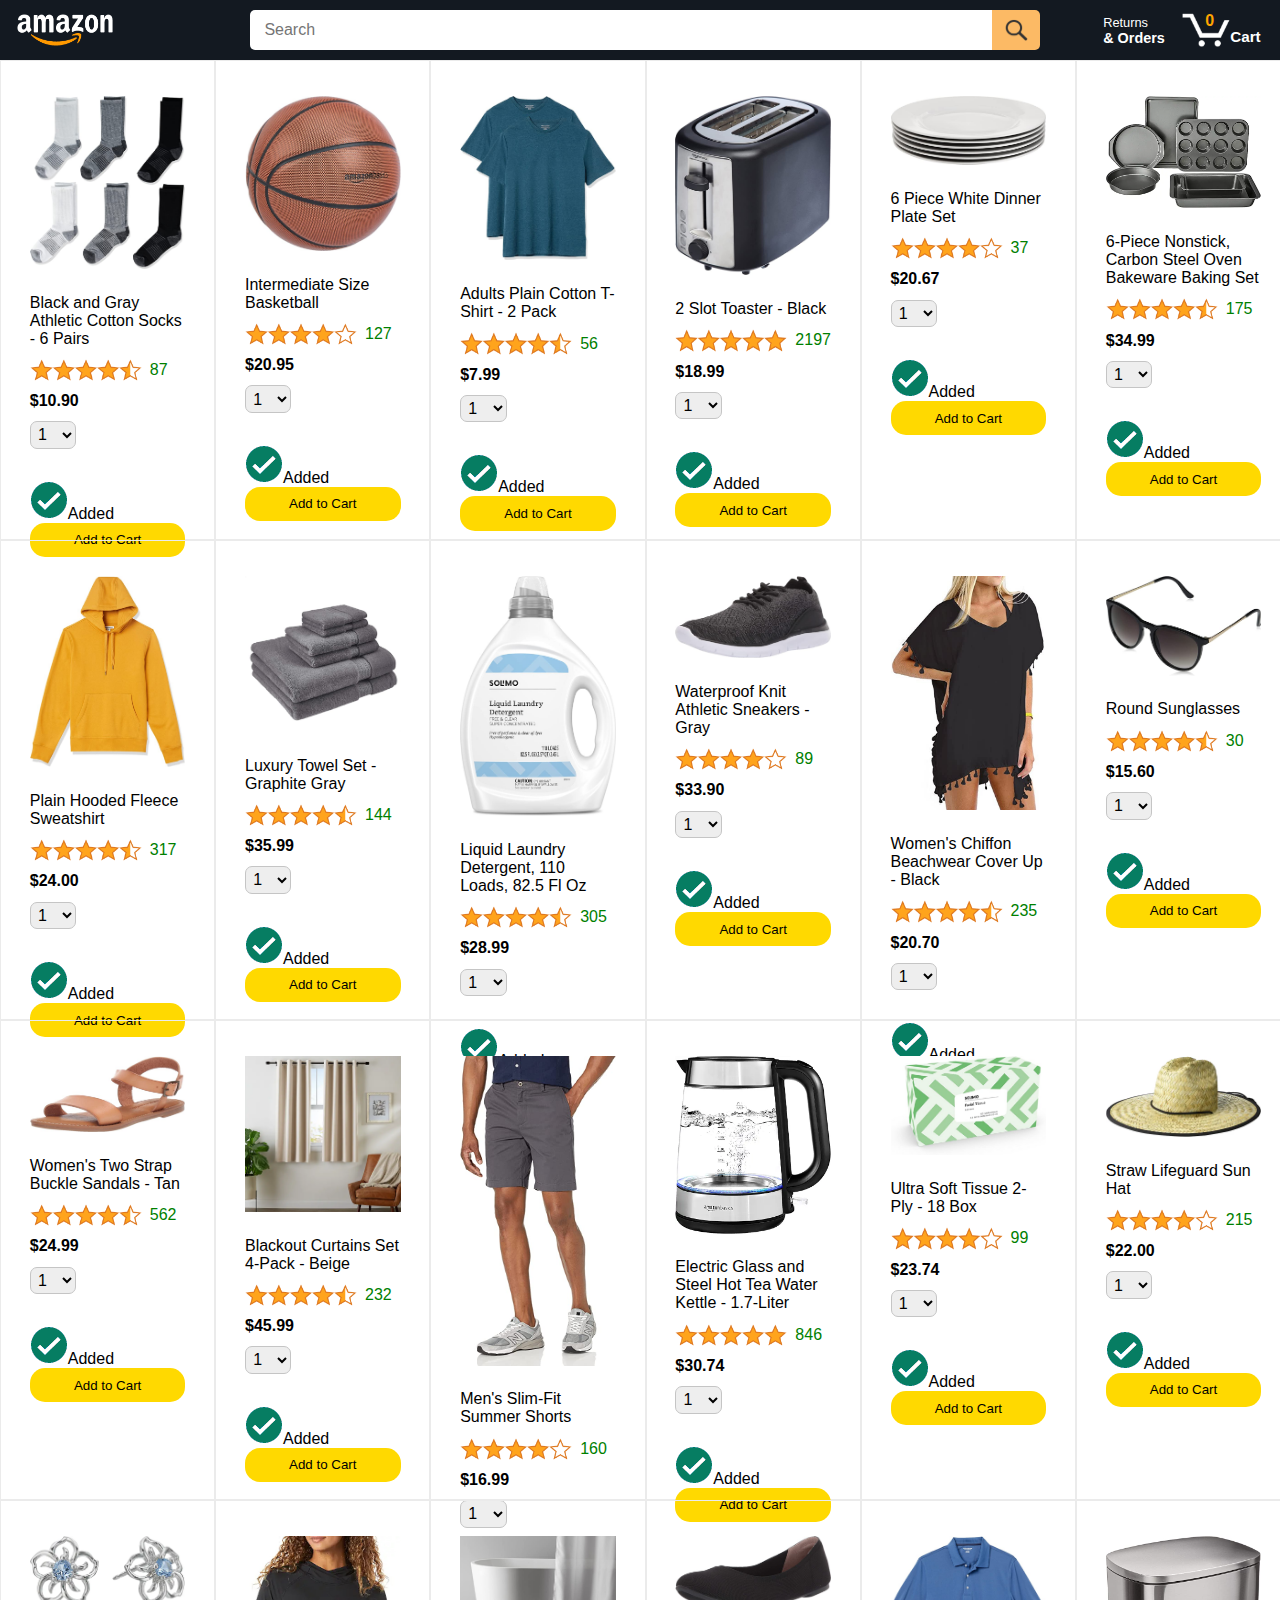
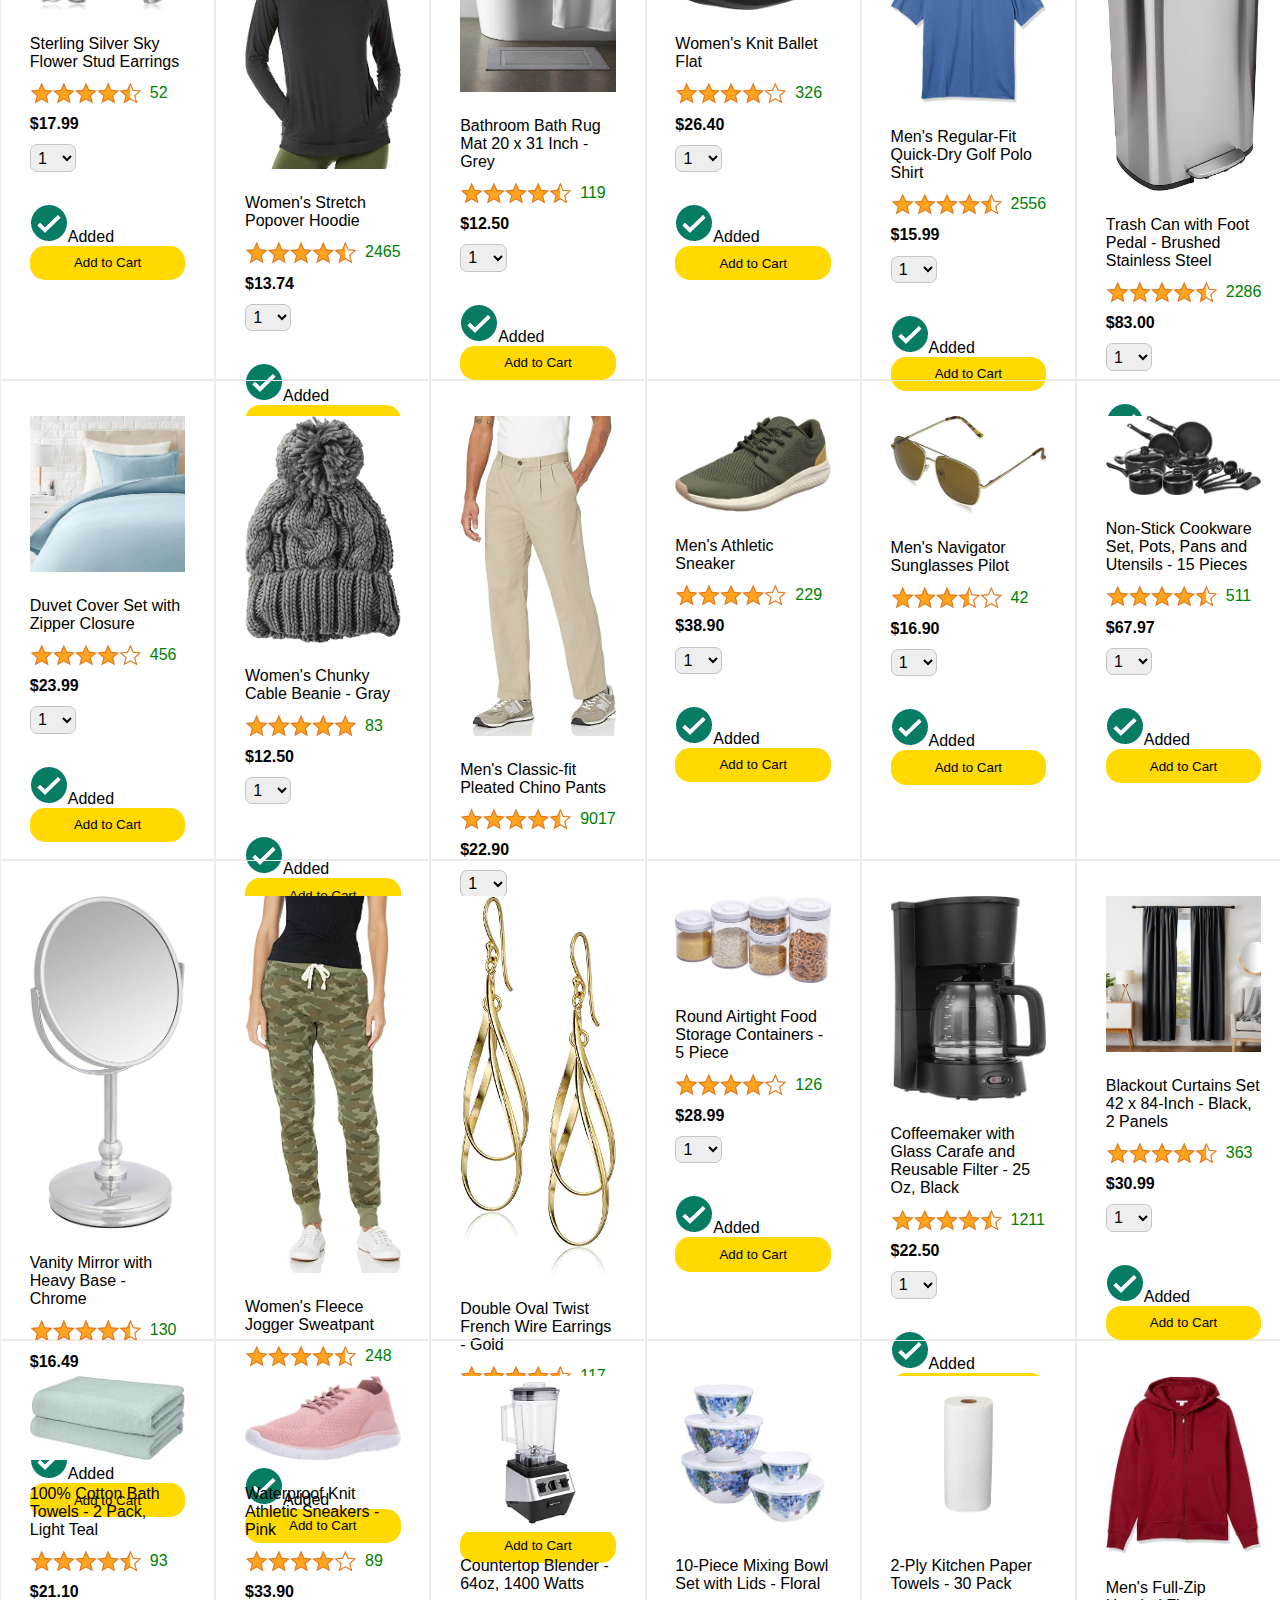
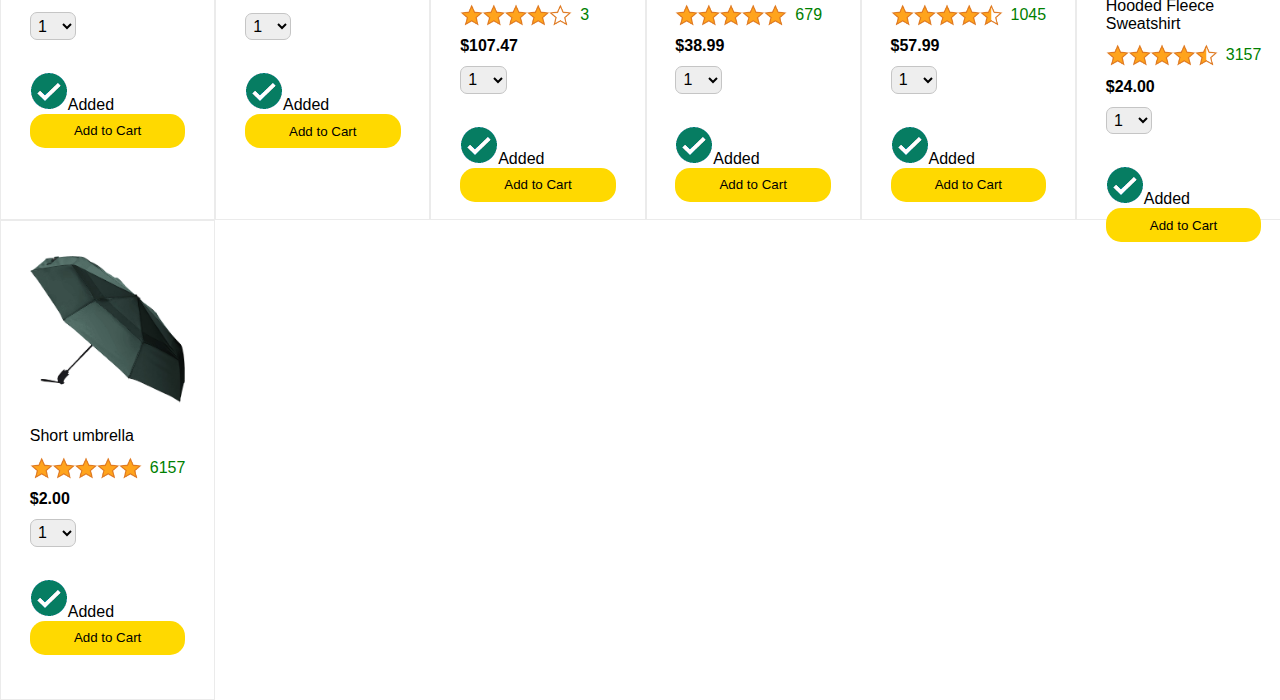
<file: index.html>
<!DOCTYPE html>
<html lang="en">
<head>
    <meta charset="UTF-8">
    <meta name="viewport" content="width=device-width, initial-scale=1.0">
    <link rel="stylesheet" href="styles/index.css">
    <title>Amazon</title>
</head>
<body>
    <header>
        <nav class="nav-1">
        <a href="index.html">    
        <div class="logo-container">   
        <img src="images/amazon-logo-white.png" alt="amazon logo"  class="logo">
        </div>
        </a>

        <div class="search">
        <input type="text" placeholder="Search" class="search-bar">
        <div class="search-icon">
        <img src="images/icons/search-icon.png" alt=".search-icon" class="search-icon-img">
        </div>
        </div>
        
        <div class="cart-returns">
        <a href="index.html">
            <div class="returns-container">
                <div>
                <p class="returns-p1">returns</p>
                <p class="returns-p2">& Orders</p>
                </div>
            </div>
        </a>
        
        <a href="index.html">
            <div class="cart-container">
                <div class="quantity-container">
                <p class="cart-p1">0</p>
                </div>
                <img src="images/icons/cart-icon.png" alt="cart" class="cart">
                <p class="cart-p2">cart</p>
            </div>
        </a>
        </div>


        </nav>
    </header>

    <main>
        <div class="items-container"></div>
    </main>
    <script type="module" src="js/index.js"></script>
</body>
</html>
</file>
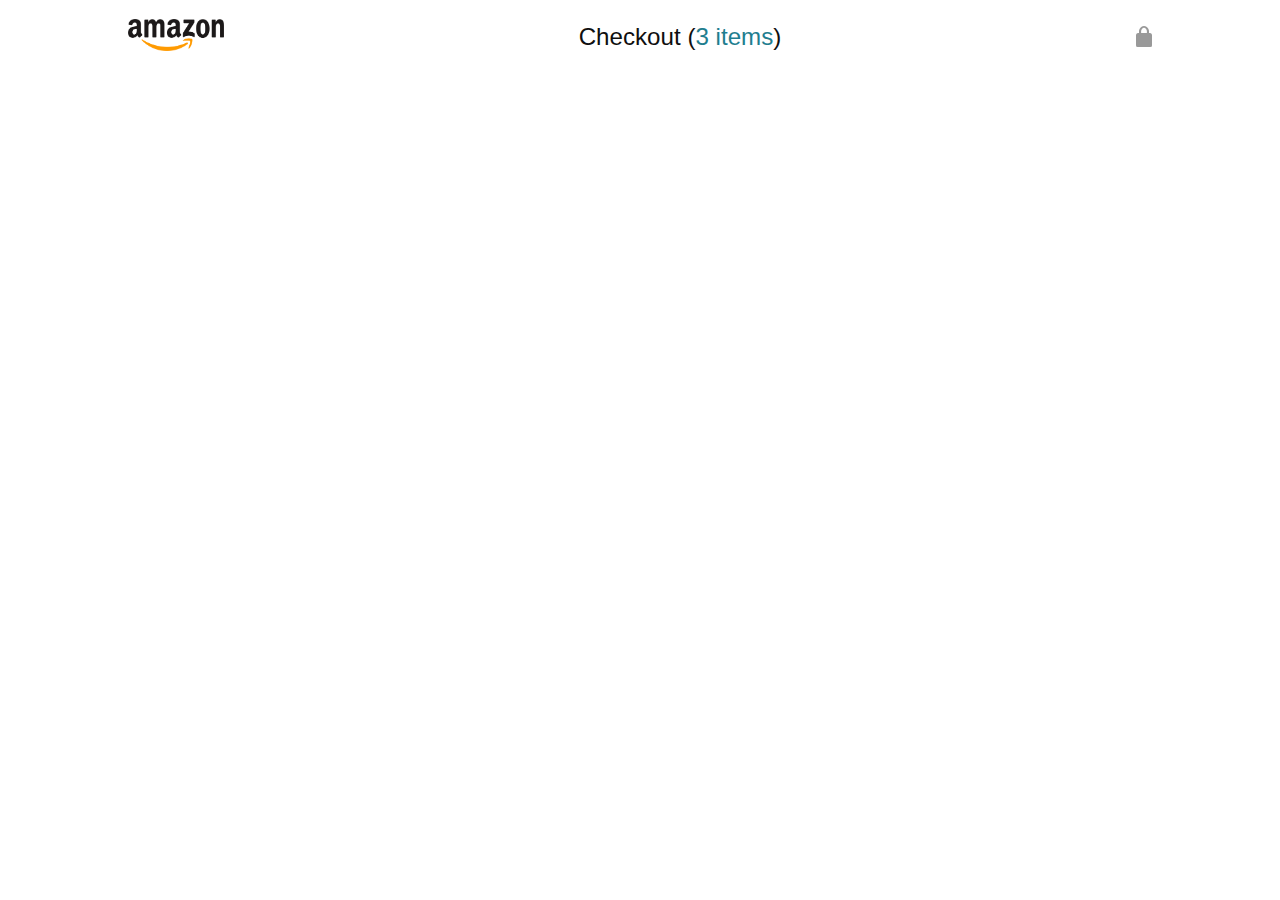
<file: check-out.html>
<!DOCTYPE html>
<html lang="en">
<head>
    <meta charset="UTF-8">
    <meta name="viewport" content="width=device-width, initial-scale=1.0">
    <link rel="stylesheet" href="styles/check-out.css">
    <link rel="stylesheet" href="styles/general.css">
    <title>Check Out</title>
</head>
<body>
    <header>
        <nav class="nav-1">
            <div class="center">
            <a href="index.html"><img src="images/amazon-logo.png" alt="amazon logo" class="logo"></a>
            <div class="check-out">Checkout (<a href="index.html">3 items</a>)</div>
            <img src="images/icons/checkout-lock-icon.png" alt="checkout lock">
            </div>
        </nav>
    </header>
</body>
</html>
</file>
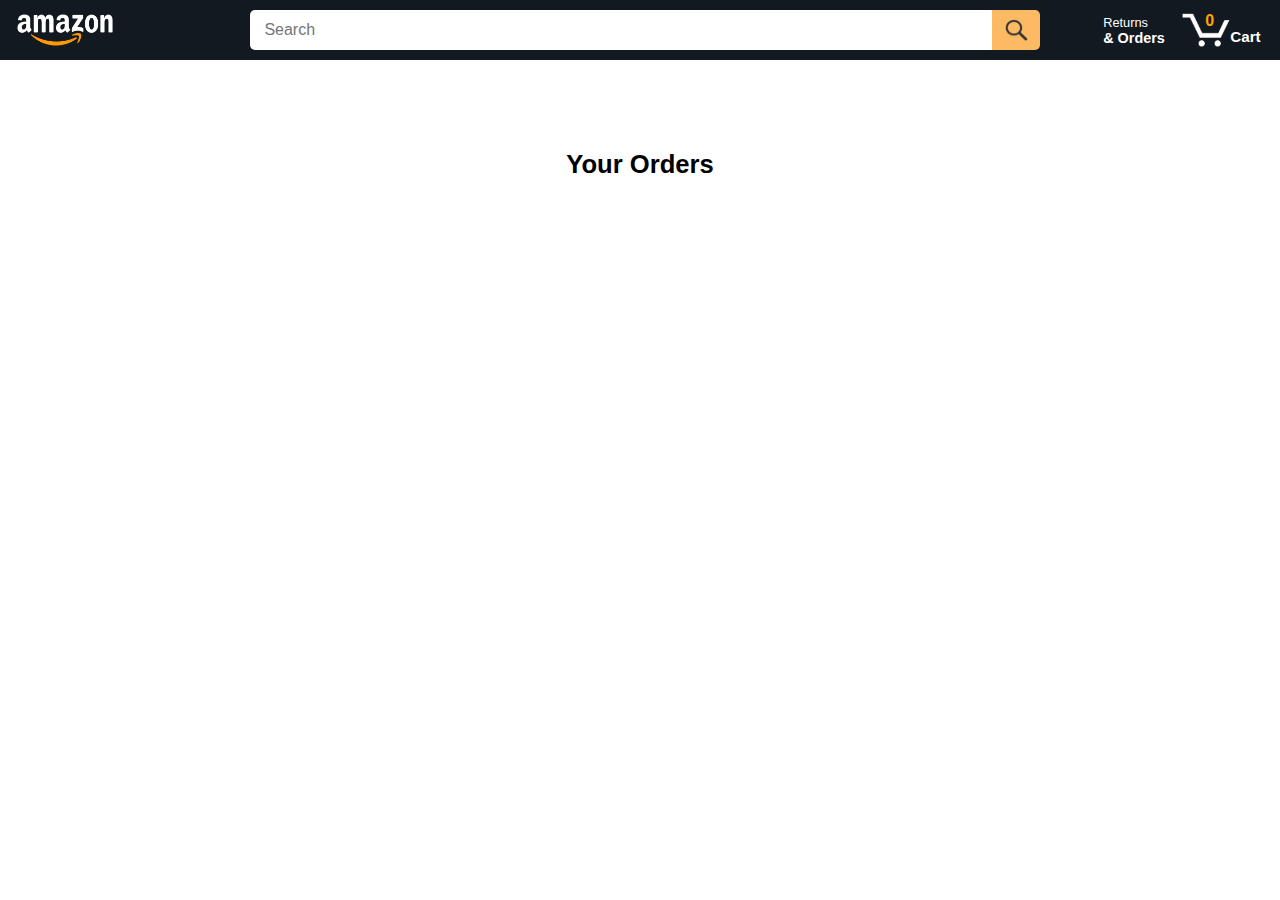
<file: orders.html>
<!DOCTYPE html>
<html lang="en">
<head>
    <meta charset="UTF-8">
    <meta name="viewport" content="width=device-width, initial-scale=1.0">
    <link rel="stylesheet" href="styles/index.css">
    <link rel="stylesheet" href="styles/general.css">
    <link rel="stylesheet" href="styles/orders.css">
    <title>Orders</title>
</head>
<body>
    <header>
        <nav class="nav-1">
            <a href="index.html">
                <div class="logo-container">
                    <img src="images/amazon-logo-white.png" alt="amazon logo" class="logo">
                </div>
            </a>
    
            <div class="search">
                <input type="text" placeholder="Search" class="search-bar">
                <div class="search-icon">
                    <img src="images/icons/search-icon.png" alt=".search-icon" class="search-icon-img">
                </div>
            </div>
    
            <div class="cart-returns">
                <a href="orders.html">
                    <div class="returns-container">
                        <div>
                            <p class="returns-p1">returns</p>
                            <p class="returns-p2">& Orders</p>
                        </div>
                    </div>
                </a>
    
                <a href="check-out.html">
                    <div class="cart-container">
                        <div class="quantity-container">
                            <p class="cart-p1">0</p>
                        </div>
                        <img src="images/icons/cart-icon.png" alt="cart" class="cart">
                        <p class="cart-p2">cart</p>
                    </div>
                </a>
            </div>
    
    
        </nav>
    </header>

    <main>
        <article class="center">
            <h4>Your Orders</h4>
            <div class="order">
            <!-- <div class="order-header">
                <div class="date-price">
                <div class="date-order">
                    <p>Order Placed:</p>
                    <time datetime="08-12">August 12</time>
                </div>
                <div class="total">
                    <p>Total:</p>
                    <p>$35.06</p>
                </div>
                </div>

                <div class="order-id">
                    <p>Order ID:</p>
                    <p>27cba69d-4c3d-4098-b42d-ac7fa62b7664</p>
                </div>
            </div>

            <div class="order-grid">
                <div class="item">
                
                <div class="item-details">    
                <img src="images/products/athletic-cotton-socks-6-pairs.jpg" alt="socks">
                <div class="details">
                    <p class="name">Black and Gray Athletic Cotton Socks - 6 Pairs</p>
                    <p>Arriving on: August 15</p>
                    <p class="quantity-order">Quantity: 1</p>
                    <button class="buy-again"><img src="images/icons/buy-again.png" alt="buy again">Buy it again</button>
                </div>
                </div>
                
                <a href="track.html">
                <button class="track">Track package</button>
                </a>
                </div>
            </div> -->
            </div>
        </article>
    </main>
    <script src="js/lib/dayjs.min.js"></script>
    <script type="module" src="js/orders.js"></script>
</body>
</html>
</file>
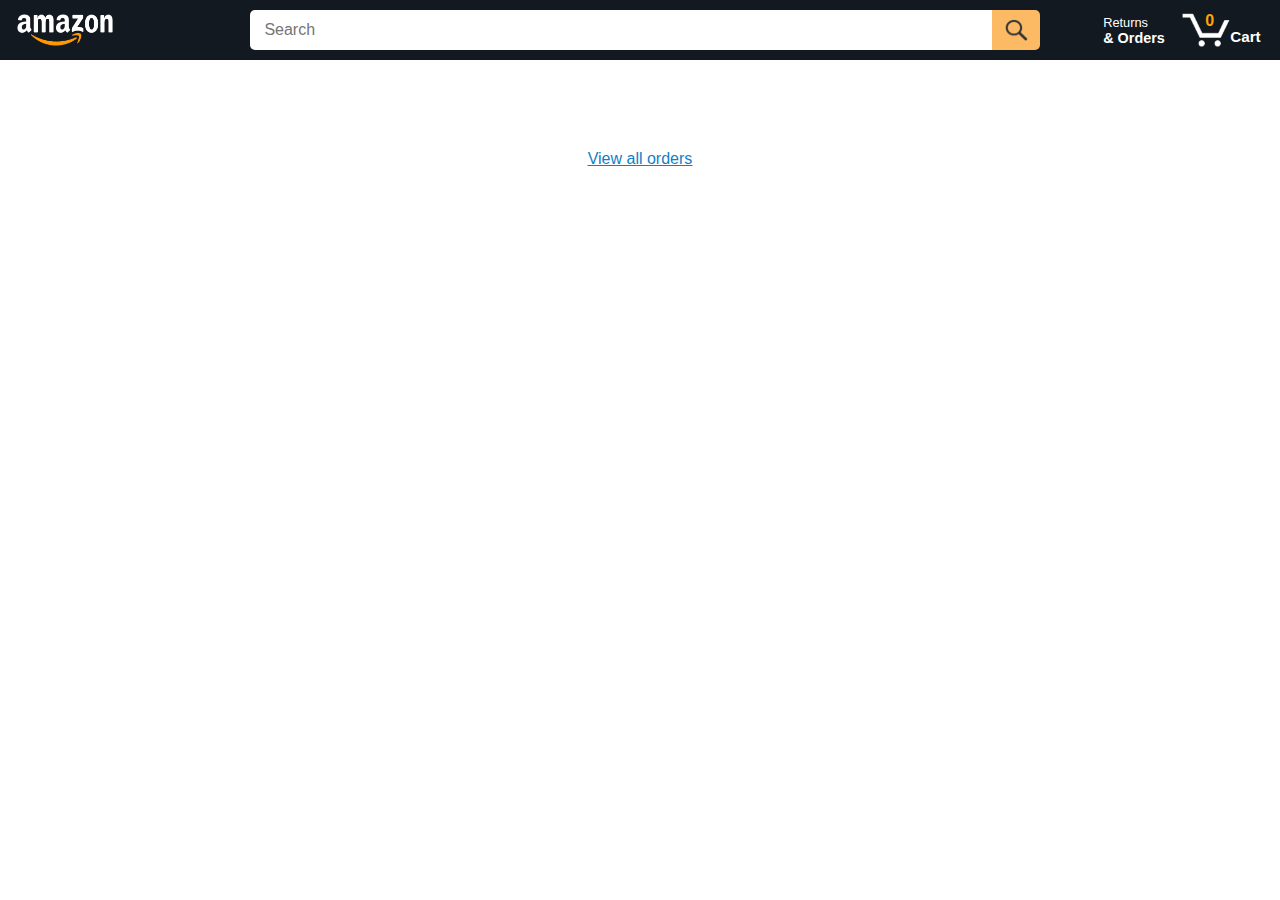
<file: track.html>
<!DOCTYPE html>
<html lang="en">
<head>
    <meta charset="UTF-8">
    <meta name="viewport" content="width=device-width, initial-scale=1.0">
    <link rel="stylesheet" href="styles/index.css">
    <link rel="stylesheet" href="styles/general.css">
    <link rel="stylesheet" href="styles/tracking.css">
    <title>Tracking</title>
</head>
<body>
    <header>
        <nav class="nav-1">
            <a href="index.html">
                <div class="logo-container">
                    <img src="images/amazon-logo-white.png" alt="amazon logo" class="logo">
                </div>
            </a>
    
            <div class="search">
                <input type="text" placeholder="Search" class="search-bar">
                <div class="search-icon">
                    <img src="images/icons/search-icon.png" alt=".search-icon" class="search-icon-img">
                </div>
            </div>
    
            <div class="cart-returns">
                <a href="orders.html">
                    <div class="returns-container">
                        <div>
                            <p class="returns-p1">returns</p>
                            <p class="returns-p2">& Orders</p>
                        </div>
                    </div>
                </a>
    
                <a href="check-out.html">
                    <div class="cart-container">
                        <div class="quantity-container">
                            <p class="cart-p1">0</p>
                        </div>
                        <img src="images/icons/cart-icon.png" alt="cart" class="cart">
                        <p class="cart-p2">cart</p>
                    </div>
                </a>
            </div>
    
    
        </nav>
    </header>
    
    <main>
        <article>
            <div class="orders-link">
            <a href="orders.html" class="orders-link">View all orders</a>
            </div>
            <div class="item-tracker">
                <!-- <p class="date">Arriving on Monday, <time datetime="06-13">June 13</time></p>
                <p class="name">Black and Gray Athletic Cotton Socks - 6 Pairs</p>
                <p>Quantity: 1</p>
                <img src="images/products/athletic-cotton-socks-6-pairs.jpg" alt="socks">
                <div class="stages">
                    <p>Preparing</p>
                    <p>Shipped</p>
                    <p>Delivered</p>
                </div>
                <div class="gauge-container">
                    <div class="gauge"></div>
                </div> -->
            </div>
        </article>
    </main>

    <script type="module" src="js/tracking.js"></script>
</body>
</html>
</file>
<file: styles/index.css>
*{
    margin: 0;
    box-sizing: border-box;
    font-family:sans-serif;
    text-decoration: none;
}

.nav-1{
    background-color: rgb(19, 25, 33);
    width: 100%;
    height: 3.75rem;
    display: flex;
    justify-content: space-between;
    align-items: center;
    padding-left: 10px;
    padding-right: 10px;
}

.logo-container, .returns-container, .cart-container{
    width: 6.9rem;
    height: 3rem;
    display: flex;
    justify-content: center;
    align-items: center;
    border-radius: 2px;
    cursor: pointer;
}

.logo-container:hover, .cart-container:hover{
    border: 1px solid white;
}
.logo{
    width: 6rem;
    height: 2rem;
}

.search{
    display: flex;
    position: relative;
    top: 0px;
    left: 38px;
}

.search-bar{
    height: 2.5rem;
    width: 58vw;
    padding: 0.9rem;
    font-size: 1rem;
    border-radius: 5px 0 0 5px;
    border: none;
}

.search-icon{
    background-color: rgb(252, 186, 101);
    height: 2.5rem;
    width: 3rem;
    display: flex;
    align-items: center;
    justify-content: center;
    border-radius: 0 5px 5px 0;
    cursor: pointer;
}

.search-icon-img{
    width: 1.4rem;
}

input:focus{
    border: none;
    outline-color: rgb(255, 145, 0);
    border-radius: 5px 0 0 5px;
}

.returns-container {
    color: #fff;
    width: 5rem;

}

.returns-container:hover {
    border: 1px solid white;
}

.returns-p1{
    font-size: 0.8rem;
    text-transform: capitalize;
}

.returns-p2{
    font-weight: bold;
    font-size: 0.9rem;
}

.cart-container{
    width: 6rem;
}
.cart{
    width: 3rem;
    position: relative;
    top: 0px;
    left: -5px;
}

.cart-p1{
    color: orange;
    font-weight: 600;
    position: relative;
    top: -9px;
    left: 27px;
}

.cart-p2{
    color: #fff;
    font-weight: bold;
    text-transform: capitalize;
    font-size: 0.95rem;
    position: relative;
    top: 6px;
    left: -5px;
}

.cart-returns{
    display: flex;
}

.items-container{
    display: grid;
    gap: 0;
    grid-template-columns: 1fr 1fr 1fr 1fr 1fr 1fr;
}

.item-container{
    border: 1px solid #ebebeb;
    width: 100%;
    height: 30rem;
    padding: 2.2rem 1.8rem 1.8rem 1.8rem;
}

.item-img{
    width: 100%;
    margin-bottom: 1.3rem;
}

.item-name{
    margin-bottom: 0.7rem;
}

.rating{
    width: 7rem;
    margin-right: 0.5rem;
}

.count{
    color: green;
}

.rating-info{
    display: flex;
    align-items: center;
    margin-bottom: 0.7rem;
}

.price{
    font-weight: bold;
    margin-bottom: 0.7rem;
}

.quantity{
    background-color: rgb(238, 238, 238);
    border-color: rgb(197, 197, 197);
    padding: 0.2rem 0.2rem;
    border-radius: 7px;
    font-size: 1rem;
    margin-bottom: 2rem;
}

select:focus {
    outline-color: rgb(255, 145, 0);
}

.add-to-cart-btn{
    display: block;
    width: 100%;
    padding: 0.6rem 0;
    border: none;
    background-color: rgb(255, 217, 0);
    border-radius: 15px;
    cursor: pointer;
    transition: all 0.3s ease-in-out;
}

.add-to-cart-btn:hover{
    background-color: rgb(255, 202, 28);
}
</file>
<file: styles/check-out.css>
body{
    color: #0f0f0f;
}

.nav-1{
    display: flex;
        justify-content: center;
        position: fixed;
        top: 0;
        left: 0px;
        width: 100%;
        background-color: #fff;
        z-index: 1;
}
.center{
    display: flex;
    justify-content: space-between;
    align-items: center;
    width: 80vw;
    height: 63px;
    /* border: 2px solid red; */
    padding-top: 10px;
}

.logo {
    width: 6rem;
    height: 2rem;
}

.check-out{
    font-size: 1.51rem;
}

.check-out a{
    color: rgb(31, 126, 143);
}

main{
    display: flex;
    justify-content: center;
}

.center-main{
    width: 80vw;
    margin-top: 145px;
}

.header{
    font-weight: bold;
    font-size: 1.4rem;
    margin-bottom: 20px;
}

.content{
    display: grid;
    gap: 13px;
    grid-template-columns: 730px 1fr;
}

.items{
    display: flex;
    flex-direction: column;
}

.item{
    border: 0.1px solid rgb(224, 224, 224);
    width: 730px;
    height: 274px;
    border-radius: 4px;
    margin-bottom: 13px;
    padding: 27px 18px;
}

.cost{
    width: 100%;
    height: 300px;
    border: 0.1px solid rgb(224, 224, 224);
    border-radius: 4px;
}

.delivary-date{
    font-size: 1.2rem;
    font-weight: bold;
    color: rgb(24, 129, 24);
    margin-bottom: 23px;
}

.item-grid{
    display: grid;
    gap: 25px;
    grid-template-columns: 95px 298px 1fr;
}

.item-grid img{
    width: 95px;
}

.name{
    font-weight: bold;
    margin-bottom: 10px;
}

.price{
    font-weight: bold;
    color: rgb(206, 36, 36);
    margin-bottom: 10px;
}

.update-dele{
    margin-left: 3px;
    color: rgb(87, 154, 255);
    cursor: pointer;
}

.update-dele:hover{
    color: rgb(201, 70, 70);
}

.delivary-option-header{
    font-weight: bold;
    margin-bottom: 12px;
}

input[type=radio]{
    transform: scale(1.6);
    margin-right: 8px;
    cursor: pointer;
}

.radio{
    display: flex;
    align-items: center;
}

.radio-p1{
    color: rgb(24, 129, 24);
    margin-bottom: 5px;
}

.radio-p2{
    color: #919191;
}

.space-between{
    display: flex;
    justify-content: space-between;
    margin-bottom: 10px;
}

.cost{
    padding: 20px 18px;
}

.cost-header{
    font-weight: bold;
    font-size: 18px;
    margin-bottom: 15px;
}

.shipping-price{
    border-bottom: 0.1px solid rgb(219, 219, 219);
    padding: 0 0 9px 8px;
}

.estimated-tax{
    border-bottom: 0.1px solid rgb(219, 219, 219);
    padding-bottom: 7px;
}

.total-cost{
    margin-top: 6px;
    font-weight: bold;
    font-size: 1.15rem;
    color: rgb(165, 27, 27);
}

.check-out-btn{
    width: 100%;
    padding: 14px 0;
    border: none;
    background-color: rgb(255, 217, 0);
    border-radius: 10px;
    cursor: pointer;
    margin-top: 10px;
}

.check-out-btn:hover{
    background-color: rgb(255, 202, 28);
}

.update-input{
    width: 30px;
    margin-left: 3px;
    border-radius: 3px;
    padding: 1px 4px;
    display: none;
    border-width: 0.1px;
    font-size: 1rem;
}

.save-update{
    display: none;
}

.show-input-save{
    display: inline;
}

.hide-update{
    display: none;
}

input:focus {
    border-color: rgb(255, 145, 0);
    outline: 1px solid rgb(255, 145, 0);
}
</file>
<file: styles/general.css>
* {
    margin: 0;
    box-sizing: border-box;
    font-family: sans-serif;
    text-decoration: none;
}
</file>
<file: styles/orders.css>
*{
    box-sizing: border-box;
    padding: 0;
    margin: 0;
    font-family: sans-serif;
}

main{
    margin-top: 60px;
    display: flex;
    justify-content: center;
}

.center h4{
    margin-top: 30px;
    font-size: 1.6rem;
    margin-bottom: 30px;
}

.order-header{
    display: flex;
    align-items: center;
    justify-content: space-between;
    border: 1.5px solid rgb(216, 216, 216);
    width: 860px;
    height: 70px;
    border-radius: 10px 10px 0 0;
    background-color: rgb(243, 243, 243);
    padding: 0 20px;
}

.date-price{
    display: flex;
}

.date-order{
    margin-right: 45px;
}

.total{
    margin-right: 40px;
}

.order-grid{
    width: 860px;
    border-left: 1.5px solid rgb(216, 216, 216);
    border-right: 1.5px solid rgb(216, 216, 216);
    border-bottom: 1.5px solid rgb(216, 216, 216);
    border-radius: 0 0 10px 10px;
    padding: 40px 20px;
    margin-bottom: 60px;
    display: grid;
    gap: 70px;
}

.item-details img{
    width: 100px;
    margin-right: 45px;
}

.item{
    display: flex;
    align-items: flex-start;
    justify-content: space-between;
    /* margin-bottom: 70px; */
}

.item-details{
    display: flex;
    align-items: flex-start;
}

.name{
    font-weight: bold;
    max-width: 354px;
    margin-bottom: 5px;
}

.quantity-order{
    margin-top: 5px;
}

.buy-again{
    display: flex;
    align-items: center;
    padding: 6px 12px;
    margin-top: 10px;
    border-radius: 10px;
    border: none;
    background-color: rgb(255, 217, 0);
    cursor: pointer;
    color: rgb(29, 29, 29);
}

.buy-again img{
    width: 25px;
    margin-right: 15px;
}

.buy-again:hover {
    background-color: rgb(255, 202, 28);
}

.track{
    border: 1.9px solid rgb(218, 218, 218);
    padding: 10px 0;
    width: 220px;
    border-radius: 10px;
    background-color: white;
    cursor: pointer;
    transition: all 0.3s ease-in-out;
}

.track:hover{
    background-color: rgb(245, 245, 245);
}
</file>
<file: styles/tracking.css>
main {
    margin-top: 60px;
    display: flex;
    justify-content: center;
}
.gauge{
    width: 5%;
    /* max-width: 100%; */
    height: 100%;
    background-color: green;
    border-radius: 10px;
}

.gauge-container{
    width: 820px;
    height: 20px;
    border-radius: 10px;
    border: 1px solid rgb(173, 173, 173);
    padding: 2px;
}

.orders-link{
    text-decoration: underline;
    color: rgb(17, 127, 201);
    margin-top: 30px;
    margin-bottom: 30px;
}

.orders-link:hover{
    color: rgb(201, 70, 70);
}

.date{
    font-weight: bold;
    font-size: 1.5rem;
    margin-bottom: 10px;
}

.name{
    margin-bottom: 5px;
}

.item-tracker img{
    width: 130px;
    margin-top: 25px;
    margin-bottom: 45px;
}

.stages{
    display: flex;
    justify-content: space-between;
    font-size: 1.3rem;
    margin-bottom: 10px;
}
</file>
